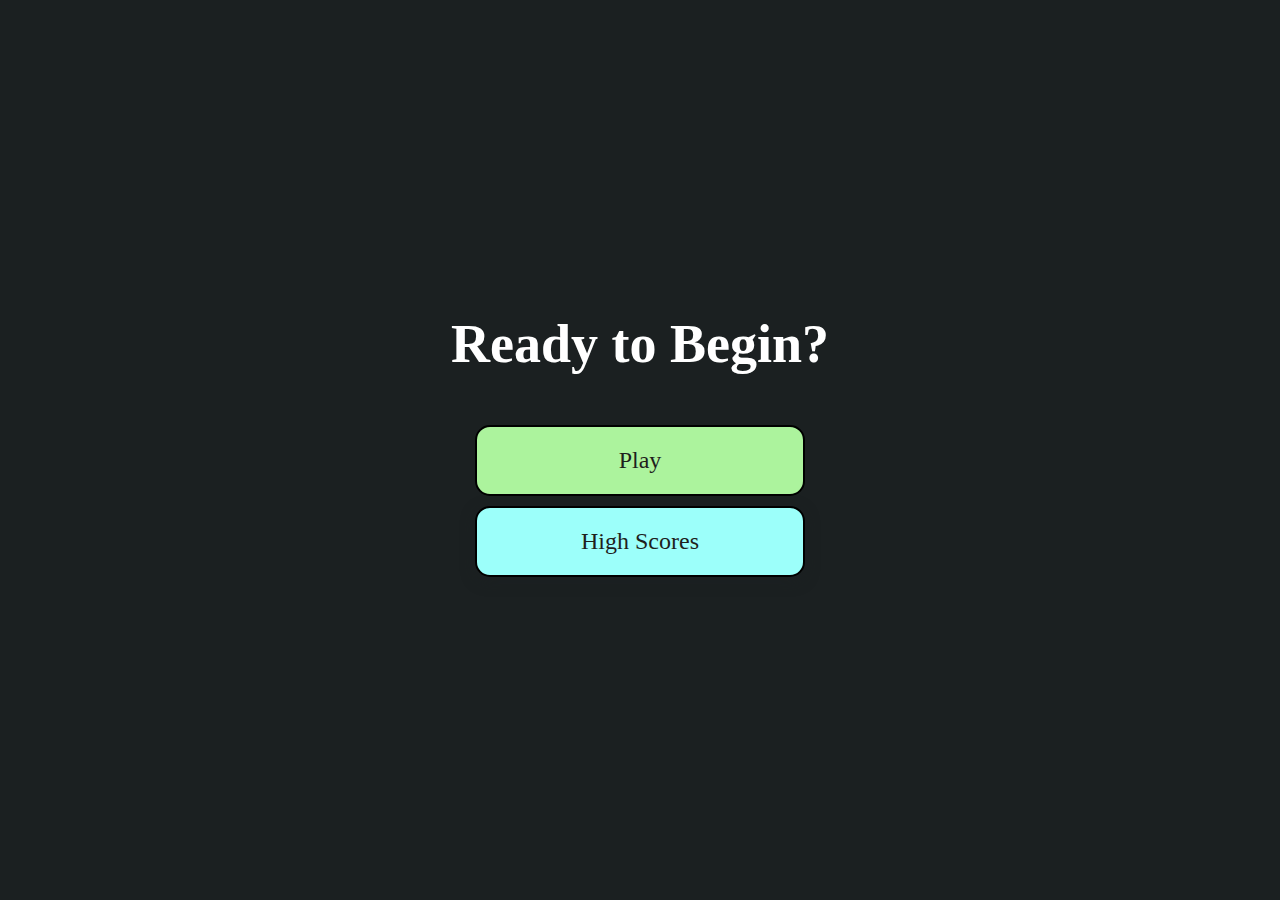
<file: index.html>
<!DOCTYPE html>
<html lang="en">
<head>
    <meta charset="UTF-8">
    <meta http-equiv="X-UA-Compatible" content="IE=edge">
    <meta name="viewport" content="width=device-width, initial-scale=1.0">
    <title>JavaScript Coding Quiz Homepage</title>
    <link rel="stylesheet" href="./assets/css/style.css">
</head>
<body>
    <div id="timer"></div>

    <div id="quiz-container">
        <div id="home" class="flex-column flex-center">
            <h1 id="question">Ready to Begin?</h1>
            <a href="./game.html" class="btn">Play</a>
            <a href="./highscore.html" id="highscore-btn"class="btn">High Scores</a>
        </div>
    </div>

</body>
</html>
</file>
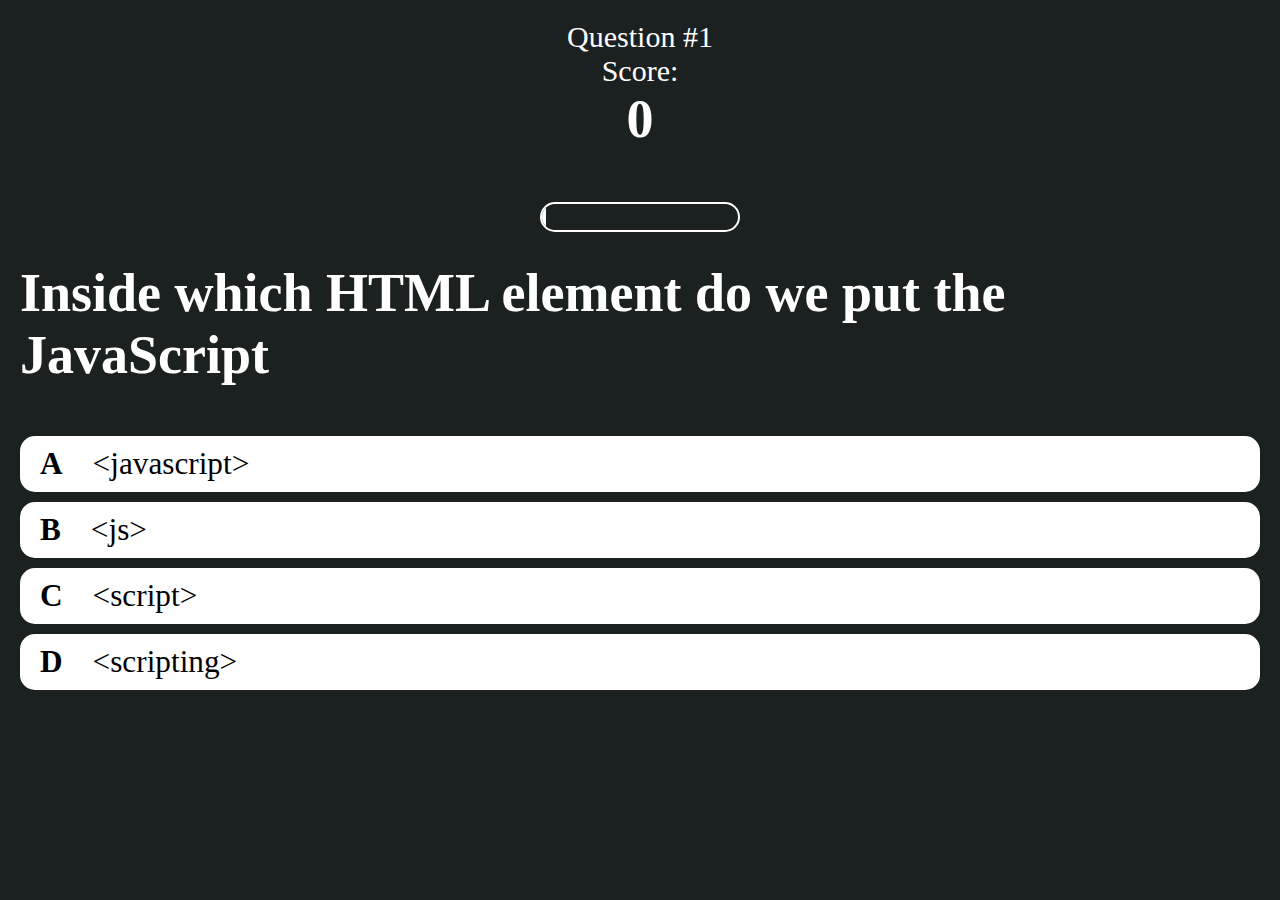
<file: game.html>
<!DOCTYPE html>
<html lang="en">
<head>
    <meta charset="UTF-8">
    <meta http-equiv="X-UA-Compatible" content="IE=edge">
    <meta name="viewport" content="width=device-width, initial-scale=1.0">
    <title>JavaScript Coding Quiz Game Page</title>
    <link rel="stylesheet" href="./assets/css/game.css">
    <link rel="stylesheet" href="./assets/css/style.css">
    
</head>
<body>
    <div class="container">
        <div id="game" class="flex-column justify-center">
            <div class="score-container">
                <div class="score-item">
                    <p id="progressText" class="score-prefix"></p>
                   
                   
                </div>
                <div class="score-item">
                    <p class="score-prefix">
                        Score:
                    </p>
                    <h1 class="score-main-text" id="score">
                        0
                    </h1>
                </div>
                <div id="timer"></div>
                <div id="myProgress">
                    <div id="myBar"></div>
                </div>
            </div>
            <h1 id="question"></h1>
            <div class="choice-container">
                <p class="choice-prefix">A</p>
                <p class="choice-text" id="choice1" data-number="1">Choice A</p>
            </div>
            <div class="choice-container">
                <p class="choice-prefix">B</p>
                <p class="choice-text" id="choice2" data-number="2">Choice B</p>
            </div>
            <div class="choice-container">
                <p class="choice-prefix">C</p>
                <p class="choice-text" id="choice3" data-number="3">Choice C</p>
            </div>
            <div class="choice-container">
                <p class="choice-prefix">D</p>
                <p class="choice-text" id="choice4" data-number="4">Choice D</p>
            </div>
        </div>
    </div>
    <script src="./assets/js/script.js"></script>
</body>
</html>
</file>
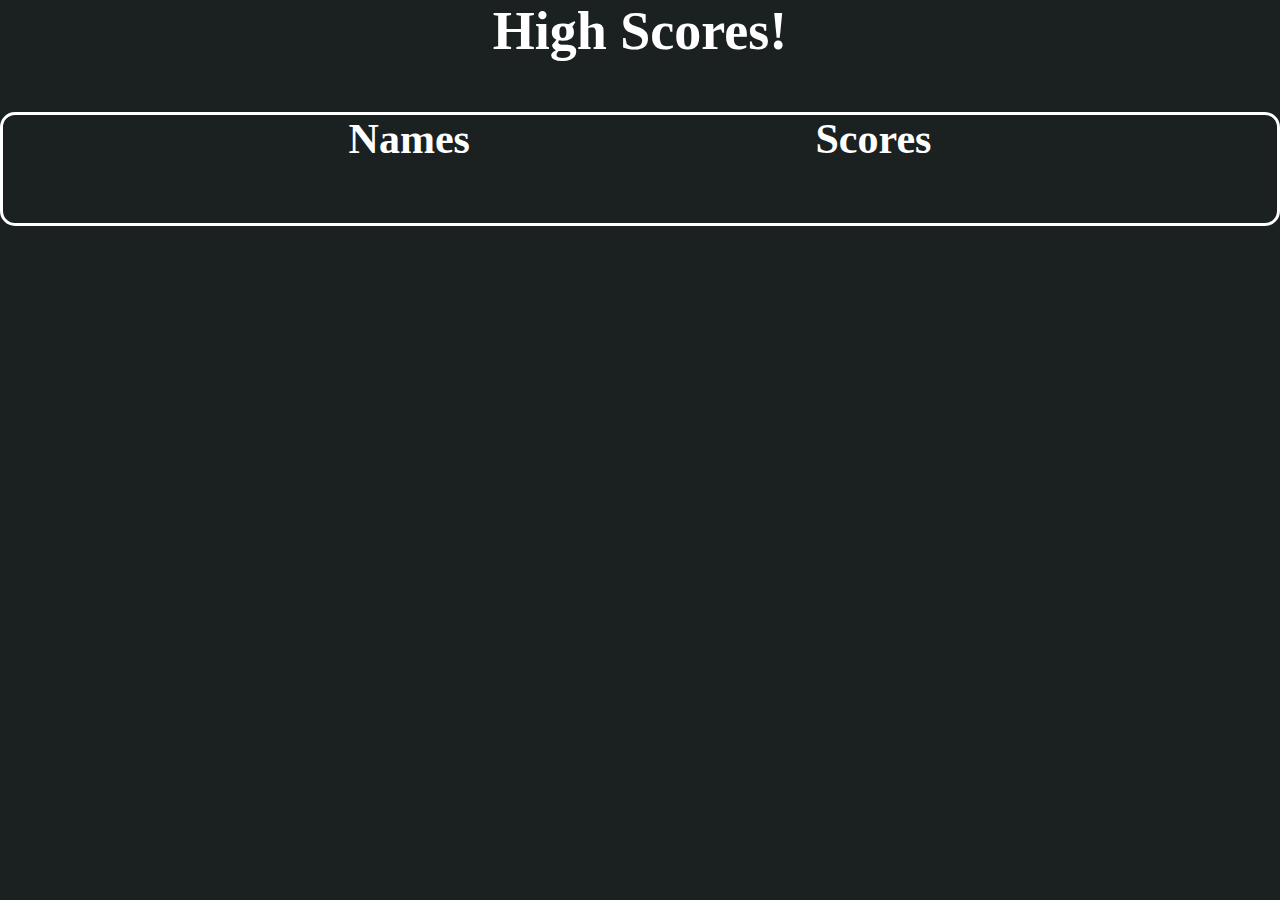
<file: highscore.html>
<!DOCTYPE html>
<html lang="en">
<head>
    <meta charset="UTF-8">
    <meta http-equiv="X-UA-Compatible" content="IE=edge">
    <meta name="viewport" content="width=device-width, initial-scale=1.0">
    <title>JavaScript Coding Quiz High Scores</title>
    <link rel="stylesheet" href="./assets/css/highscore.css">
    <link rel="stylesheet" href="./assets/css/style.css">
</head>
<body>
    <div class="score-container">
        <div class="heading">
            <h1>High Scores!</h1>
        </div>
        <div class="lists-container">
        <div class="list-group" id="name-list-group">
            <h2 class="list-title">Names</h2>
            <ul id="name-list" class="list">

            </ul>
        </div>
        <div id="score-list-group" class="list-group">
            <h2 class="list-title">Scores</h2>
            <ul id="score-list" class="list">
                <div class="seperate-scores">

                </div>
                <div class="seperate-scores">

                </div>
            </ul>
        </div>
    </div>
    </div>
    <script src="./assets/js/highscore.js"></script>
    <script src="./assets/js/script.js"></script>
</body>
</html>
</file>
<file: assets/css/style.css>
:root {
  background-color: #1b2021;
}
* {
  box-sizing: border-box;
  margin: 0;
  padding: 0;
  font-size: 62.5%;
}
h1 {
  font-size: 5.4rem;
  color: #fff;
  margin-bottom: 5rem;
}
h2 {
  font-size: 4.2rem;
  margin-bottom: 4rem;
}
#quiz-container {
  width: 100vw;
  height: 100vh;
  display: flex;
  justify-content: center;
  align-items: center;
}
.flex-column {
  display: flex;
  flex-direction: column;
}
.flex-center {
  justify-content: center;
  align-items: center;
}
.justify-center {
  justify-content: center;
}
.text-center {
  text-align: center;
}
.hidden {
  display: none;
}
.btn {
  font-size: 2.4rem;
  padding: 2rem 0;
  width: 33rem;
  border-radius: 15px;
  text-align: center;
  margin-bottom: 1rem;
  text-decoration: none;
  color: rgb(31, 30, 28);
  background-color: #acf39d;
  border: rgb(0, 0, 0) solid 2px;
}
.btn:hover {
  cursor: pointer;
  box-shadow: 0 0.4rem 1.4rem 0 rgba(172, 243, 157, 0.5);
  transition: transform 150ms;
  transform: scale(1.03);
}
#highscore-btn {
  background-color: #9cfffa;
  box-shadow: 0 0.4rem 1.4rem 0 rgba(27, 32, 33, 0.5);
}
</file>
<file: assets/css/game.css>
body {
  color: white;
  padding: 1rem;
  margin: 1rem;
  font-size: 20rem;
}
.container {
  display: flex;
  justify-content: center;
  align-items: center;
  width: 100%;
}
#game{
  min-width: 80%;
}
.choice-container {
  display: flex;
  margin-bottom: 1rem;
  width: 100%;
  background-color: #fff;
  color: black;
  font-size: 5rem;
  border-radius: 15px;
  max-width: 100%;
}
#question{
  margin-top: 3rem;
}
.choice-container:hover {
  cursor: pointer;
  box-shadow: 0 0.4rem 1.4rem 0 rgba(255, 255, 255, 0.5);
  transition: transform 75ms;
  transform: scale(1.02);
}
.choice-prefix {
  padding: 1rem 2rem;
  color: black;
  font-weight: bold;
}
.choice-text {
  padding: 1rem;
  width: 100%;
}
#progressText,
.score-item {
  text-align: center;
}
.correct {
  background-color: linear-gradient(32deg, rgba(11, 223, 36) 0%)
    rgb(41, 232, 111) 100%;
}
.incorrect {
  background-color: linear-gradient(32deg, rgb(199, 27, 27) 0%) rgb(236, 26, 11)
    100%;
}
.score-container {
  display: flex;
  justify-content: center;
  align-items: center;
  flex-direction: column;
}
.score-prefix {
  text-align: center;
  font-size: 3rem;
}
#myProgress {
  width: 20rem;
  height: 3rem;
  border: 2px solid #fff;
  margin-top: 2px;
  border-radius: 50px;
  overflow: hidden;
}
#myBar {
  height: 100%;
  background-color: #fff;
  width: 0%;
}
@media only screen and (max-width: 450px) {
h1#question{
  font-size: 3.5rem;
}
}
</file>
<file: assets/css/highscore.css>
body {
  color: white;
  padding: 0;
  margin: 0;
  font-size: 20rem;
}
.score-container {
  display: flex;
  justify-content: center;
  align-items: center;
  flex-direction: column;
}
.lists-container {
  display: flex;
  margin-bottom: 1rem;
  width: 100%;
  color: #fff;
  font-size: 5rem;
  border-radius: 15px;
  
  justify-content: space-evenly;
  align-items: flex-start;
  border: 3px solid #fff;
}
.list-title {
  padding-bottom: 2rem;
}
h2{
  font-size: 3.5rem;
}
.list-group {
  display: flex;
  flex-direction: column;
  align-items: center;
}
.list-item {
  list-style: none;
  font-size: 2.4rem;
  padding: 2.5rem;
  text-align: center;
}
</file>
